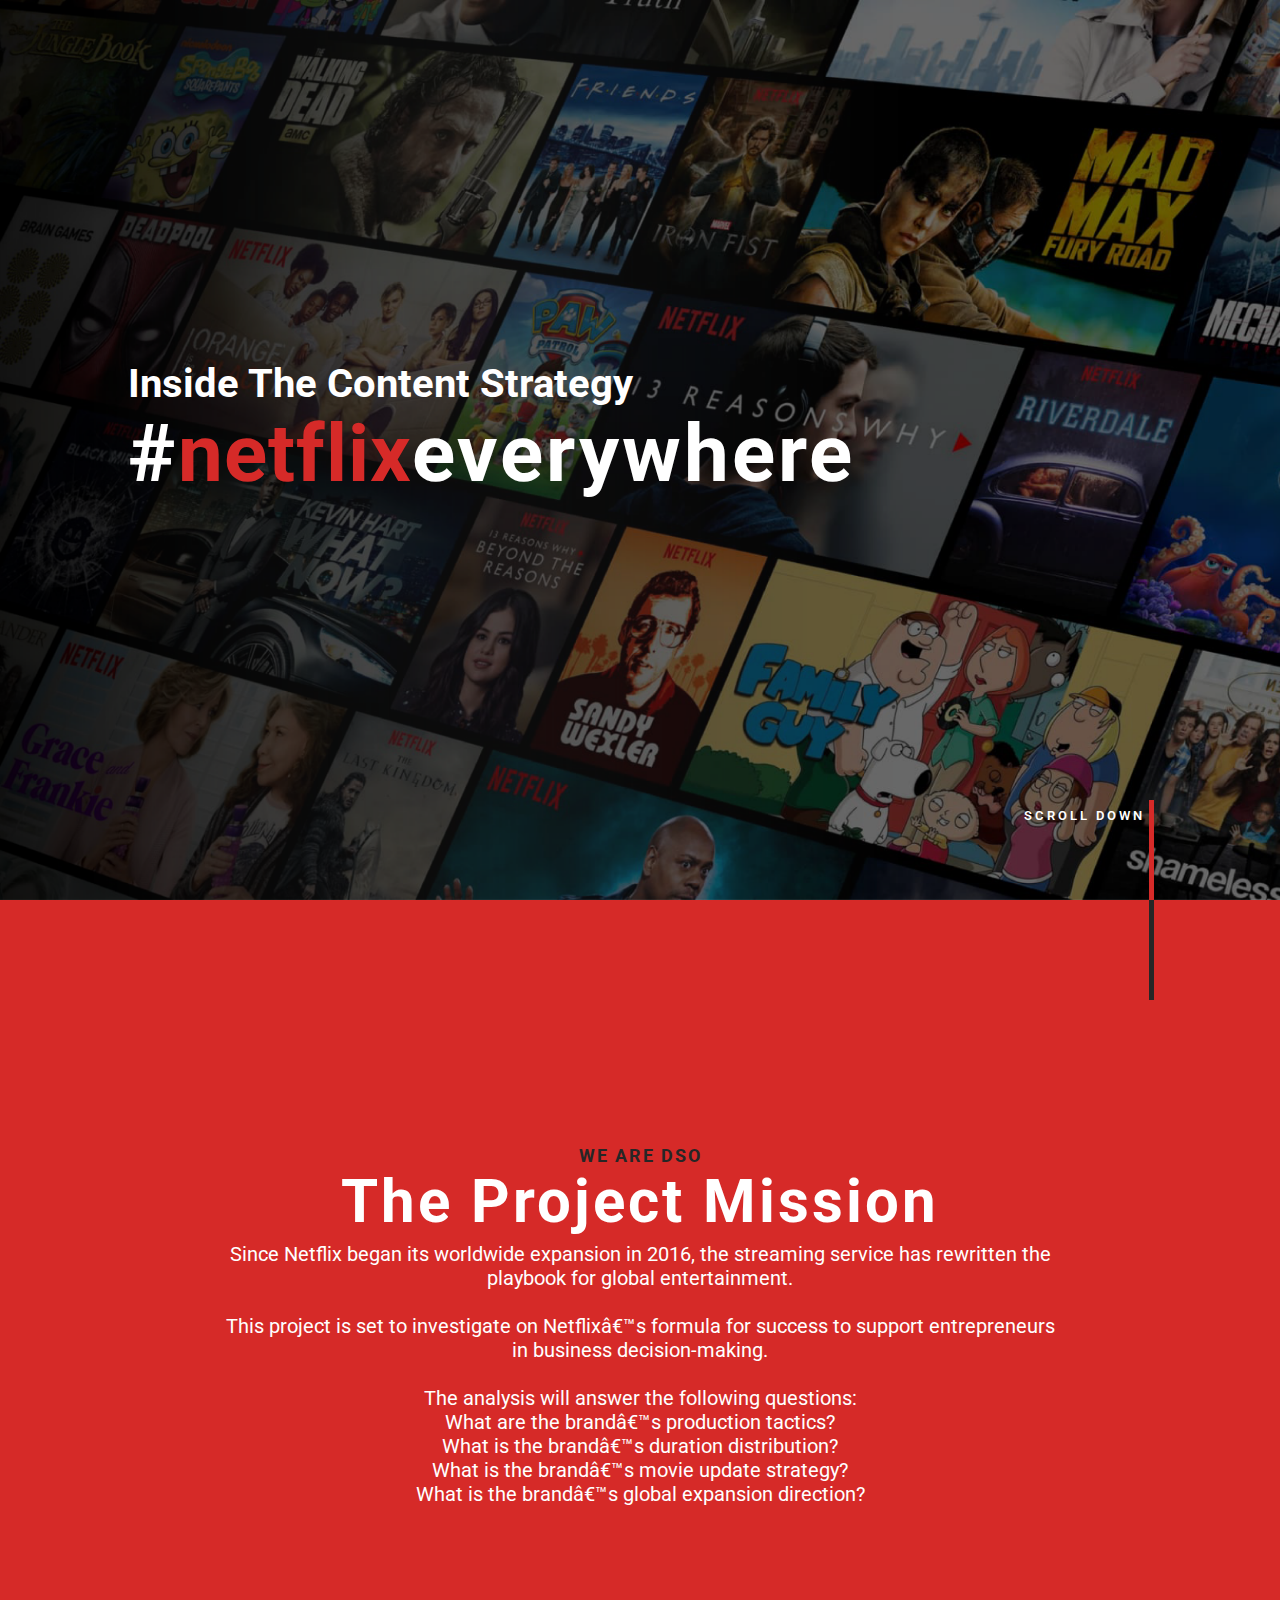
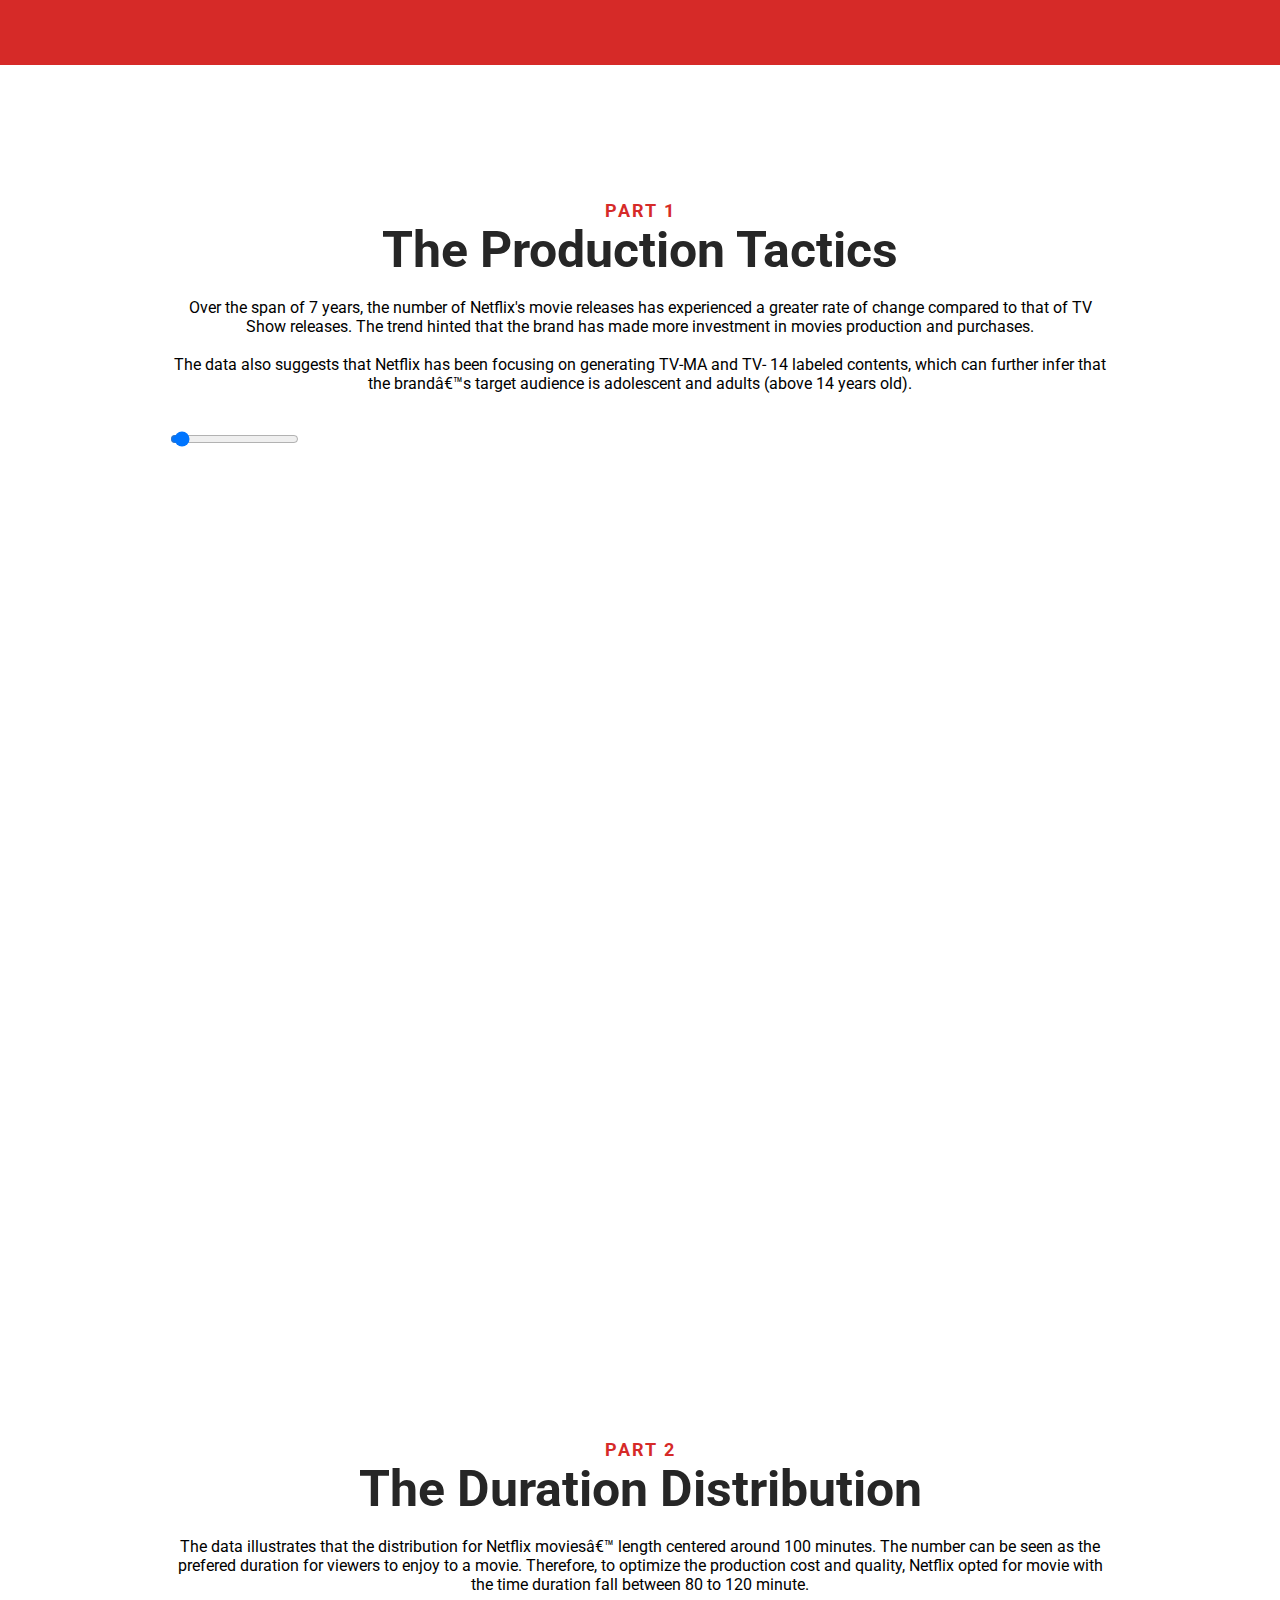
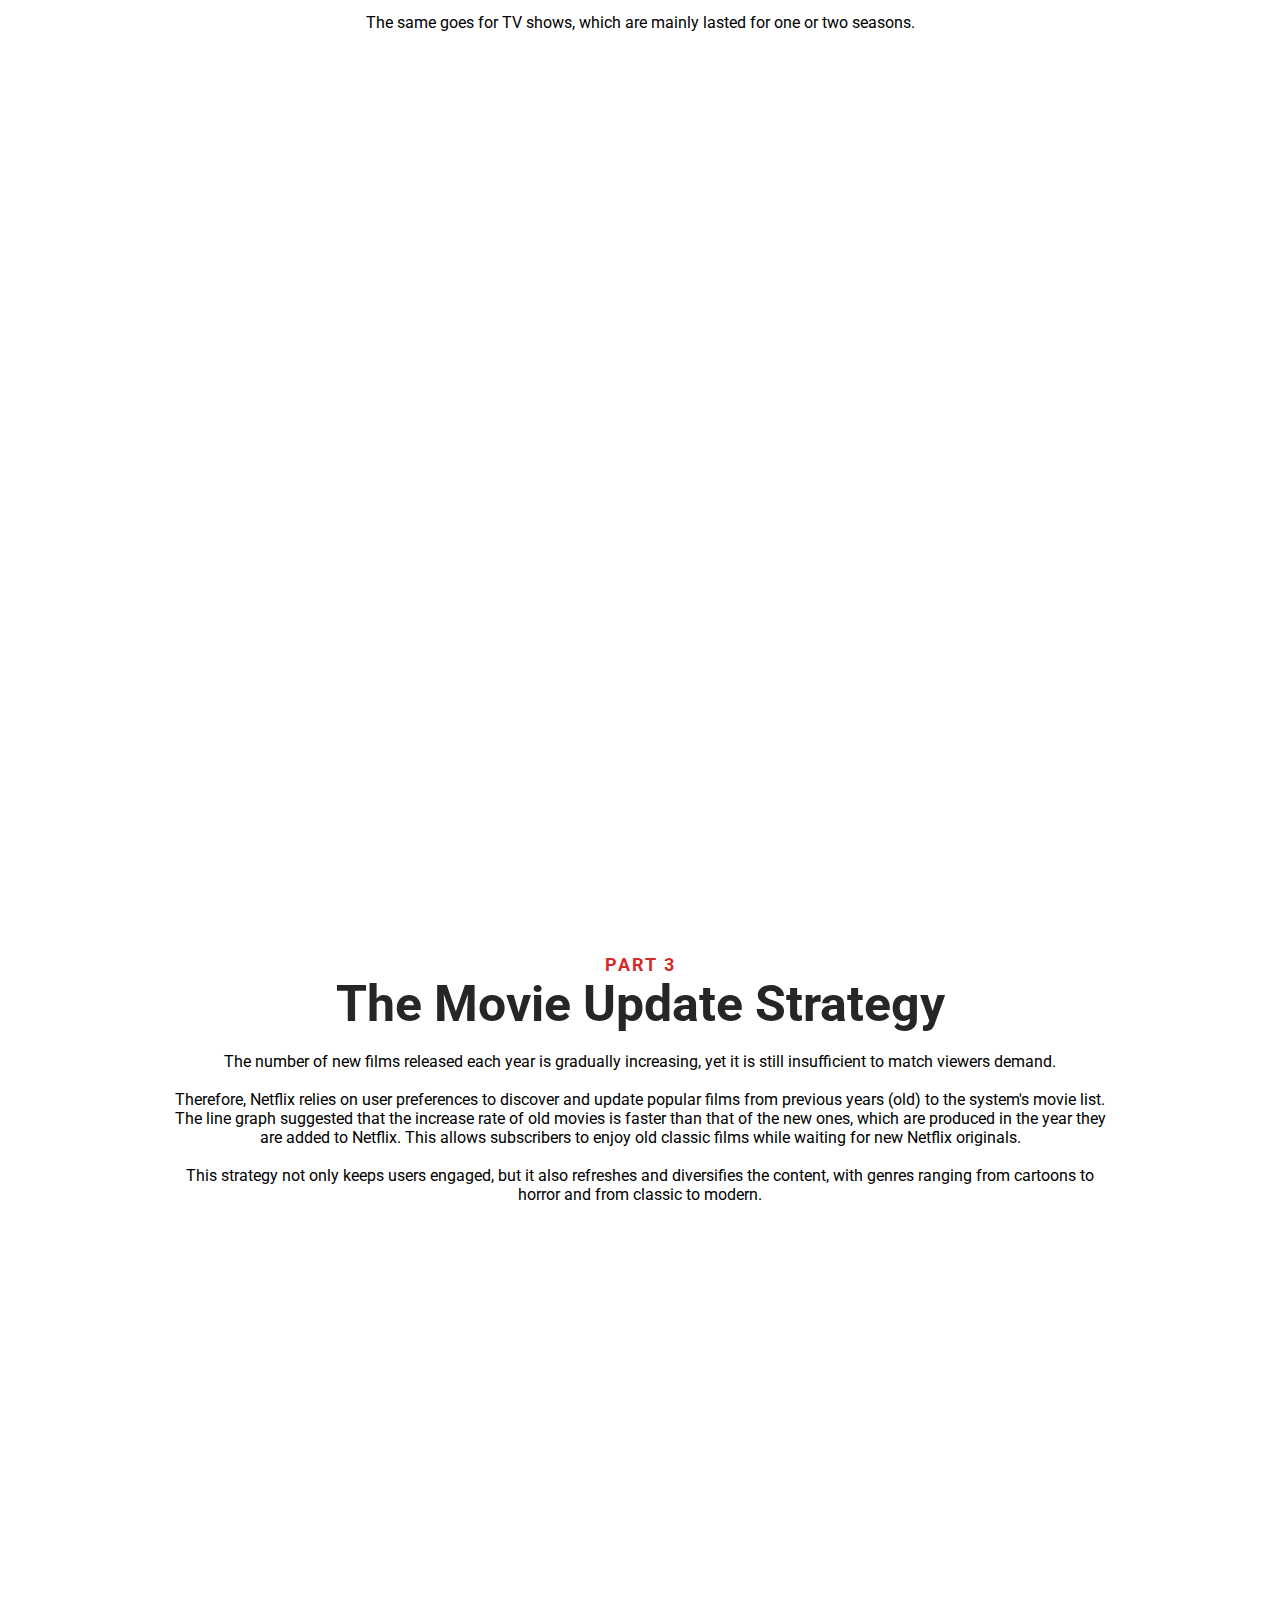
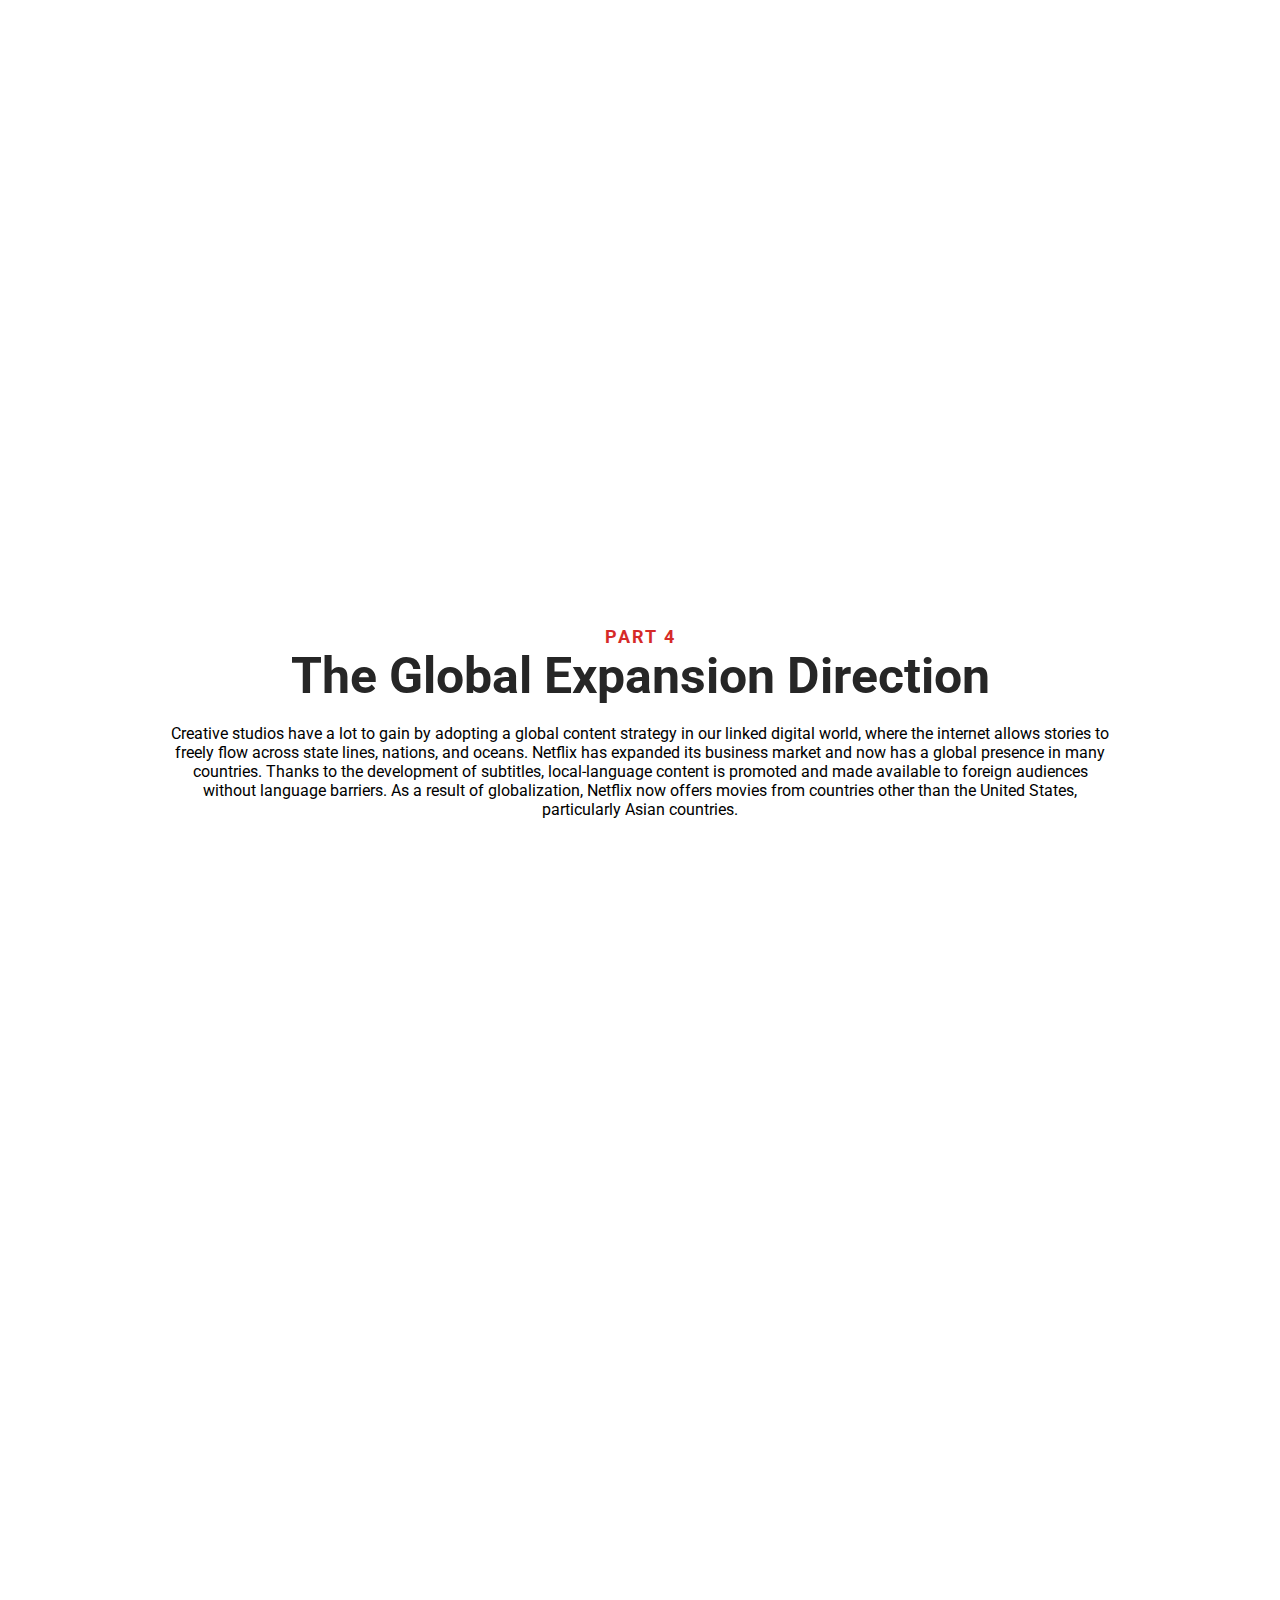
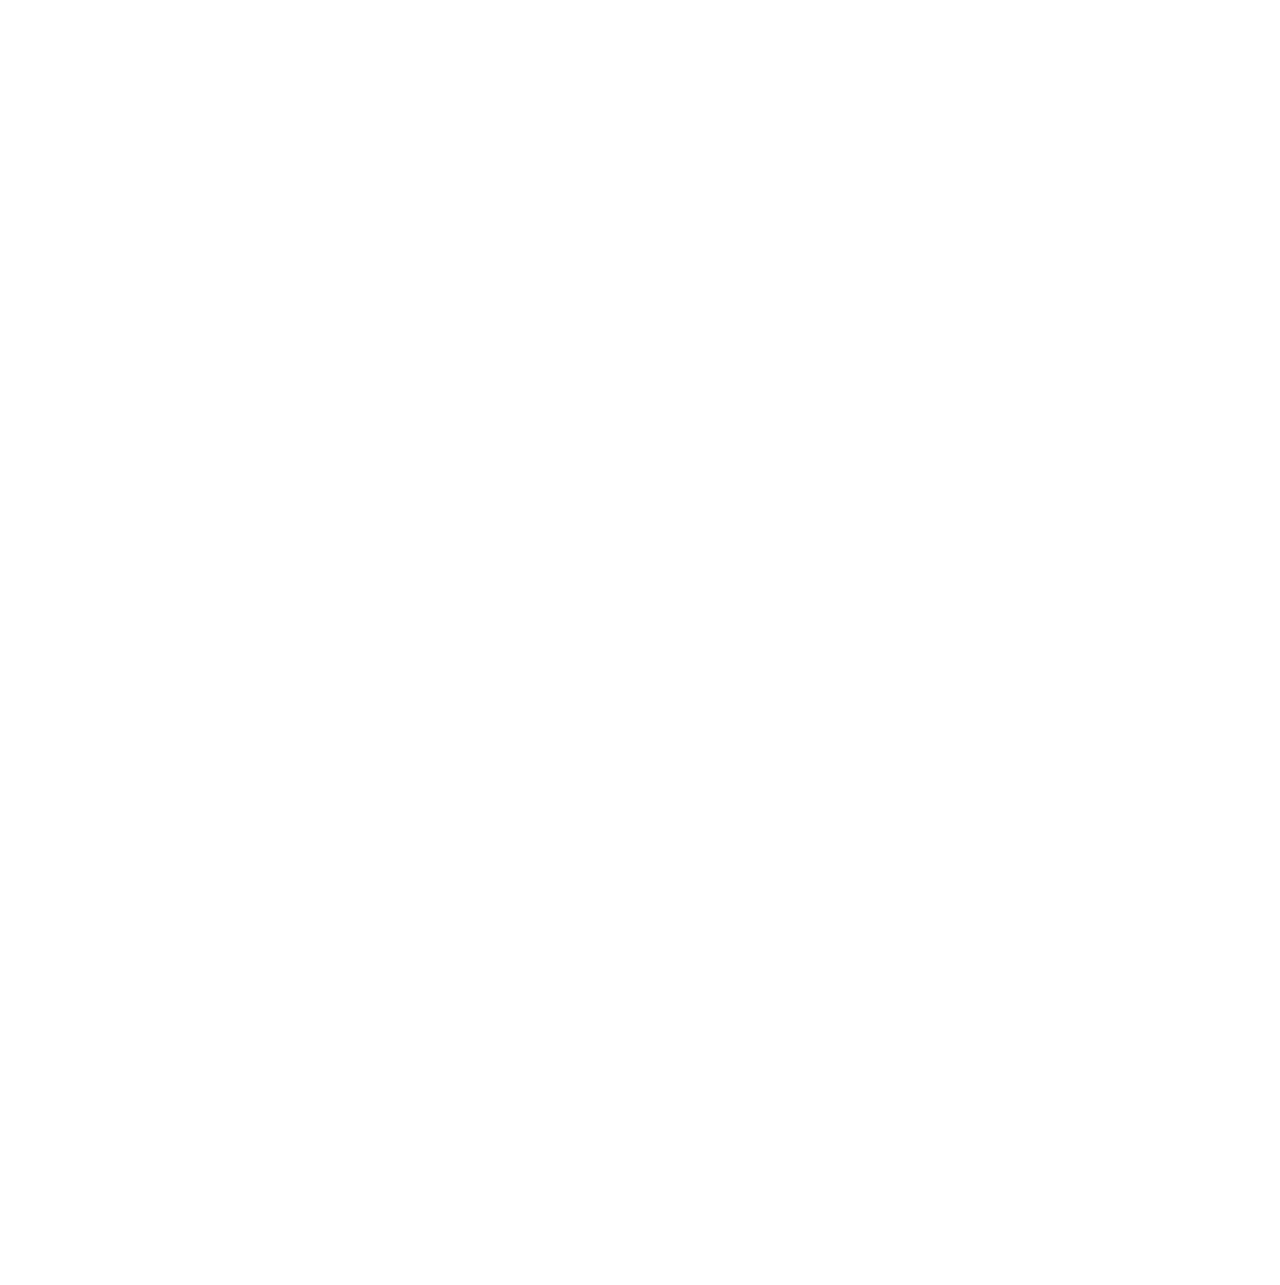
<file: source/site.html>
<!DOCTYPE html>
<html lang="en">
<head>
    <style>
        .vl {
            border-left: 6px solid green;
            height: 500px;
        }
    </style>
    <script src="d3.js"></script>
    <link rel="stylesheet" type="text/css" href="site.css">
    <link rel="preconnect" href="https://fonts.googleapis.com">
    <link rel="preconnect" href="https://fonts.gstatic.com" crossorigin>
    <link href="https://fonts.googleapis.com/css2?family=Roboto:wght@100;400;500;700&display=swap" rel="stylesheet">

</head>
<body>
<section class = "header">
    <div class = "text-box1">
        <h2>Inside The Content Strategy</h2>
        <h1>#<span>netflix</span>everywhere</h1>
    </div>
    <div class ="text-box2">
        <h3>SCROLL DOWN</h3>
    </div>
    <div class="line1"></div>
</section> 

<section class ="objective">
    <div class="line2"></div>
    <div class = "text-box3">
        <h2>WE ARE DSO</h2>
        <h1> The Project Mission</h1>
        <p>Since Netflix began its worldwide expansion in 2016, the streaming service has rewritten the playbook for global entertainment. 
            <br>
            <br>This project is set to investigate on Netflix’s formula for success to support entrepreneurs in business decision-making.
            <br>
            <br>The analysis will answer the following questions:
            <br>What are the brand’s production tactics?
            <br>What is the brand’s duration distribution?
            <br>What is the brand’s movie update strategy?
            <br>What is the brand’s global expansion direction?
        </p>
    </div>
</section>  

<meta charset="utf-8">

<section class = "part1">    
    <div class = "text-box4">
        <h2>PART 1</h2>
        <h1>The Production Tactics</h1>
        <p>
            <br>Over the span of 7 years, the number of Netflix's movie releases has experienced a 
            greater rate of change compared to that of TV Show releases.
            The trend hinted that the brand has made more investment in movies production and purchases.
            <br>
            <br>
            The data also suggests that Netflix has been focusing on generating  TV-MA and TV- 14  
            labeled contents, which can further infer that the brand’s target audience is 
            adolescent and adults (above 14 years old).
            <br><br><br>
        </p>
    </div>
    <div id="chart1">
        <input type="range" name="mySlider" id=mySlider min="1" max="30" value="2">
    </div>
    <div id="my_dataviz5">
    <script type="text/javascript" src="type.js">
</script>
</section>

<section class="part2">
    <div class = "text-box5">
        <h2>PART 2</h2>
        <h1>The Duration Distribution</h1>
        <p>
            <br>The data illustrates that the distribution for Netflix movies’ length centered 
            around 100 minutes. The number can be seen as the prefered duration for viewers to
            enjoy to a movie. Therefore, to optimize the production cost and quality, 
            Netflix opted for movie with the time duration fall between 80 to 120 minute.
            <br>
            <br>
            The same goes for TV shows, which are mainly lasted for  one or two seasons.  
            <br><br><br>
        </p>
    </div>
    
    <div id="my_dataviz1"></div>
    <script type="text/javascript" src="duration.js">
    </script>   
</section>

<section class="part3">
    <div class = "text-box6">
        <h2>PART 3</h2>
        <h1>The Movie Update Strategy</h1>
        <p>
            <br>The number of new films released each year is gradually increasing, yet it is still 
            insufficient to match viewers demand.
            <br>
            <br>
            Therefore, Netflix relies on user preferences to discover and update popular films 
            from previous years (old) to the system's movie list. The line graph suggested that 
            the increase rate of old movies is faster than that of the new ones, 
            which are produced in the year they are added to Netflix. This allows subscribers to 
            enjoy old classic films while waiting for new Netflix originals.
            <br><br>
            This strategy not only keeps users engaged, but it also refreshes and diversifies the content, with genres ranging from cartoons to horror and from classic to modern. 
            <br><br><br>
        </p>
    </div>
    
    <div id="my_dataviz3"></div>
    <script type="text/javascript" src="new1.js">
    </script>   
</section>

<section class="part4">
    <div class = "text-box7">
        <h2>PART 4</h2>
        <h1>The Global Expansion Direction</h1>
        <p>
            <br>
            Creative studios have a lot to gain by adopting a global content strategy in our linked digital world, where the internet allows 
            stories to freely flow across state lines, nations, and oceans. Netflix has expanded its business market and now has a global presence in
             many countries. Thanks to the development of subtitles, local-language content is promoted and made available to foreign audiences without 
             language barriers. As a result of globalization, Netflix now offers movies from countries other than the United States, particularly Asian countries.

            <br><br><br>
        </p>
    </div class=graph4>
    <div  id="my_dataviz4"></div>
    <div  id="my_dataviz2"></div>
    <script type="text/javascript" src="site.js">
    </script>
</section>





</body>
</html>
</file>
<file: source/site.css>
*{
  margin: 0;
  padding: 0;
  font-family: 'Roboto', sans-serif;
}

.header{
  min-height: 100vh;
  width: 100%;
  background-image: url("../data/netflix_bg-01.png");
  background-position: center;
  background-size: cover;
  position: relative;
}
.text-box1{
  width: 90%;
  color: #fff;
  position: absolute;
  top: 40%;
  left: 10%;
  text-align: left;
}
.text-box1 h1{
  font-size: 80px;
  letter-spacing: 3px;
}
.text-box1 h2{
  font-size: 40px;
}
.text-box1 span{
  color: #D62A28;
  letter-spacing: 1px;
}
.text-box2{
  width: 20%;
  color: #fff;
  position: absolute;
  bottom: 77px;
  left: 80%;
  text-align: left;
}
.text-box2 h3{
  font-size: small;
  font-weight: 600;
  letter-spacing: 3px;
}
.line1{
border-left: 5px solid #D62A28;
height: 100px;
position: absolute;
left: 90%;
margin-left: -3px;
bottom: 0;
}
.objective{
  min-height: 85vh;
  width: 100%;
  background-color: #d62a28;
  background-position: center;
}
.line2{
  border-left: 5px solid #262626;
  height: 100px;
  position: absolute;
  left: 90%;
  margin-left: -3px;
  top: 100vh;
}
.text-box3{
  width: 65%;
  color: #fff;
  position: absolute;
  top: 150vh;
  left: 50%;
  transform: translate(-50%,-50%);
  text-align: center;
}
.text-box3 h1{
  font-size: 60px;
  letter-spacing: 3px;
}
.text-box3 h2{
  font-size: 18px;
  letter-spacing: 2px;
  color: #262626;
}
.text-box3 p{
  margin: 5px 0 50px;
  font-size: 20px;
}

.part1{
  margin: 15vh 170px 20px;
}

.text-box4{
  text-align: center;
}

.text-box4 h1{
  font-size: 50px;
  color: #262626;
}

.text-box4 h2{
  font-size: 18px;
  letter-spacing: 2px;
  color: #d62a28;
}

.part2{
  margin: 20vh 170px 20px;
}
.text-box5{
  text-align: center;
}

.text-box5 h1{
  font-size: 50px;
  color: #262626;
}

.text-box5 h2{
  font-size: 18px;
  letter-spacing: 2px;
  color: #d62a28;
}

.part3{
  margin: 20vh 170px 20px;
}
.text-box6{
  text-align: center;
}

.text-box6 h1{
  font-size: 50px;
  color: #262626;
}

.text-box6 h2{
  font-size: 18px;
  letter-spacing: 2px;
  color: #d62a28;
}


.part4{
  margin: 20vh 170px 20px;
  overflow: hidden;
}
.text-box7{
  text-align: center;
}

.text-box7 h1{
  font-size: 50px;
  color: #262626;
}

.text-box7 h2{
  font-size: 18px;
  letter-spacing: 2px;
  color: #d62a28;
}

.graph4 {
  float: left;
  padding: 10px;
}
</file>
